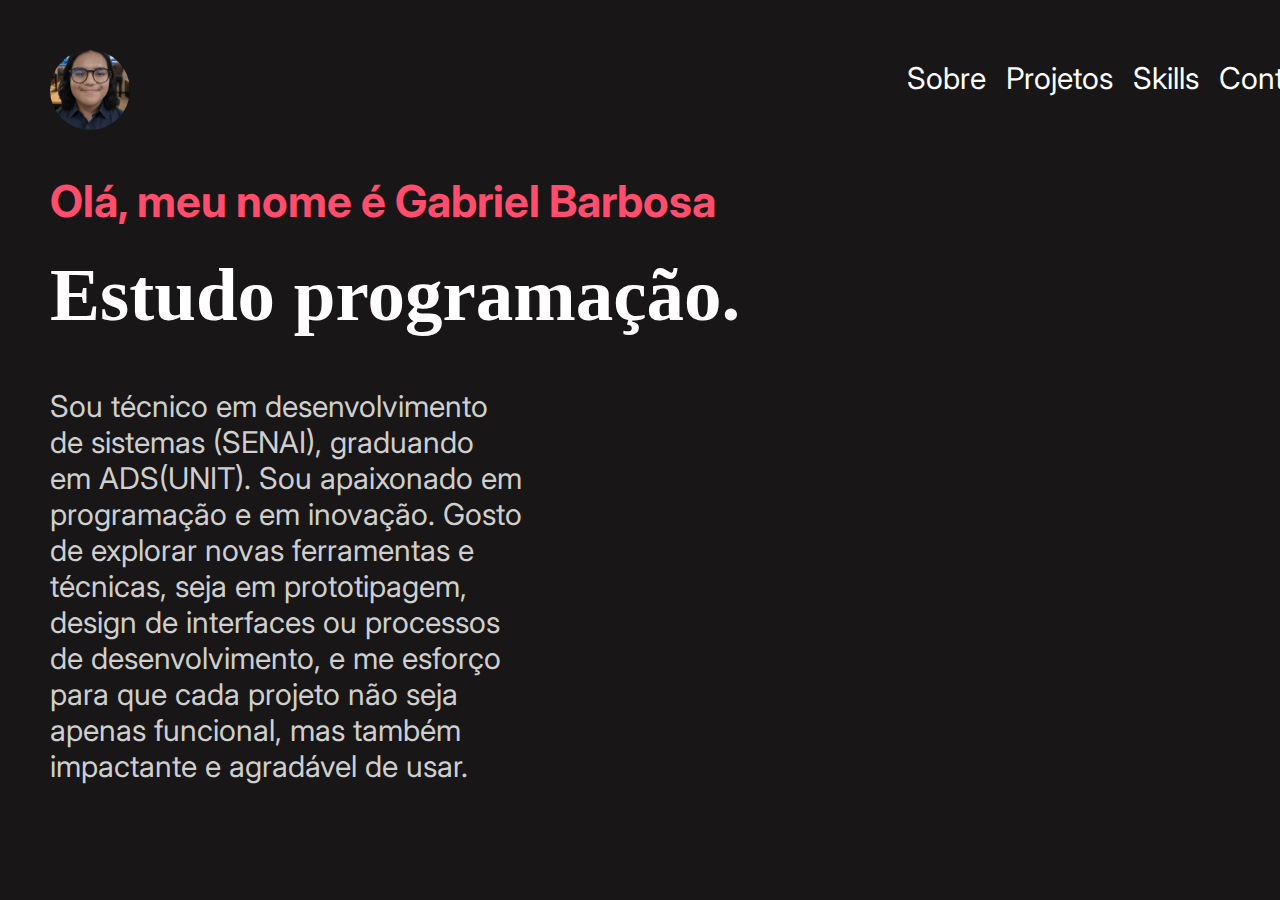
<file: index.html>
<!DOCTYPE html>
<html lang="pt-br">
<head>
    <meta charset="UTF-8">
    <meta name="viewport" content="width=device-width, initial-scale=1.0">
    <title>Sobre</title>
    <link rel="stylesheet" href="style.css">
    <link rel="preconnect" href="https://fonts.googleapis.com">
    <link rel="preconnect" href="https://fonts.gstatic.com" crossorigin>
    <link href="https://fonts.googleapis.com/css2?family=Inter:ital,opsz,wght@0,14..32,100..900;1,14..32,100..900&display=swap" rel="stylesheet">
    <link rel="icon" href="/assets/favicon.png" type="image/x-icon">
</head>
<body>
    <Header>
    <div id="navCompleto">
    <img src="./assets/fotoPerfil.jpeg" id="perfil"> 

<nav id="navEstilo" >
       <a href="index.html" class="navest">Sobre</a>
       <a href="projetos.html" class="navest">Projetos</a>
       <a href="skills.html" class="navest">Skills</a>
       <a href="contato.html" class="navest">Contato</a>
        
    </div>
    </nav>

    </Header>
    <main>
        <h3 id="apresentacao">Olá, meu nome é Gabriel Barbosa</h3>

        <h1 id="estudo">Estudo programação.</h1>

        <p id="texto">Sou técnico em desenvolvimento de sistemas (SENAI), graduando em ADS(UNIT). Sou apaixonado em programação e em inovação.
Gosto de explorar novas ferramentas e técnicas, seja em prototipagem, design de interfaces ou processos de desenvolvimento, e me esforço para que cada projeto não seja apenas funcional, mas também impactante e agradável de usar.</p>


    </main>

 
</body>
</html>
</file>
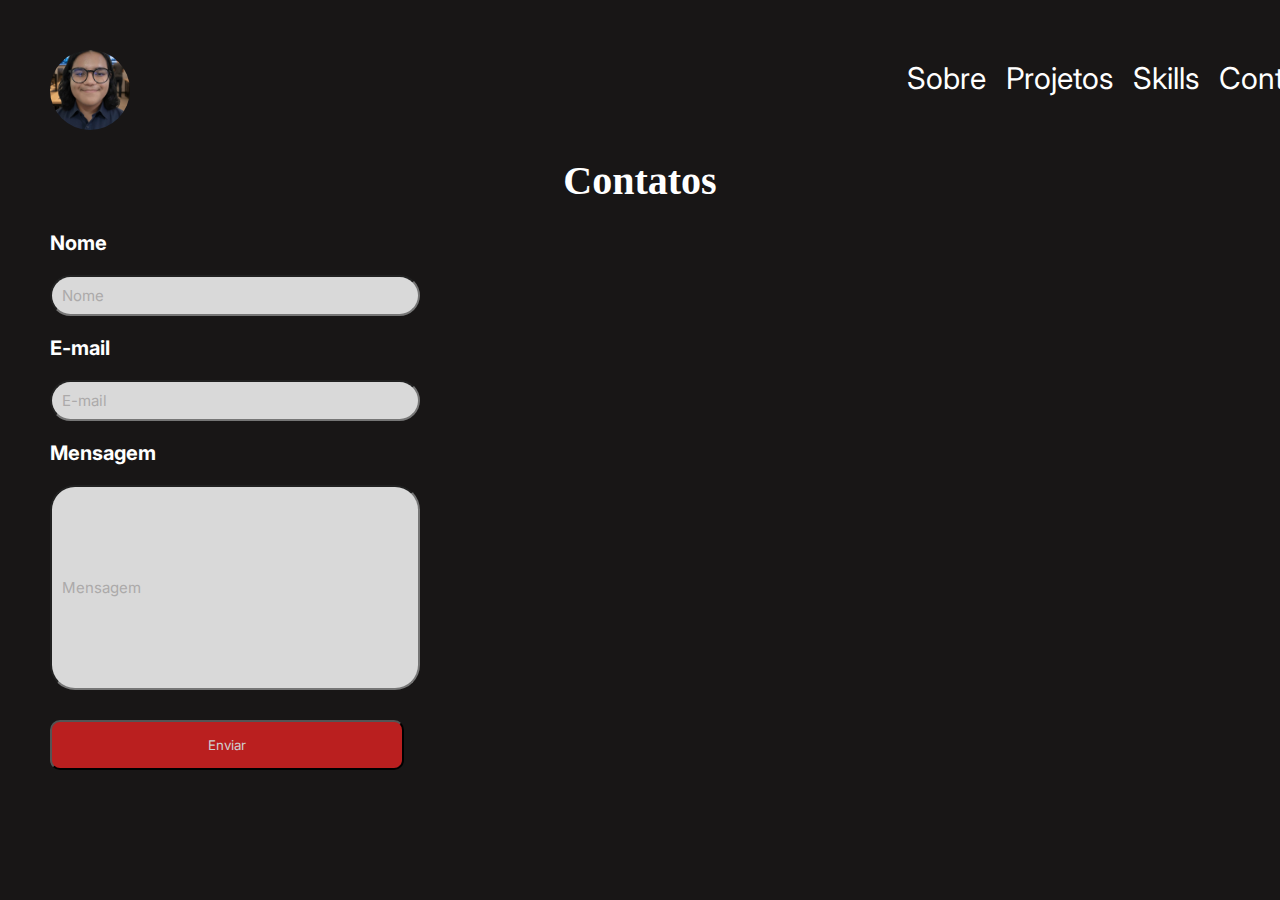
<file: contato.html>
<!DOCTYPE html>
<html lang="pt-br">
<head>
    <meta charset="UTF-8">
    <meta name="viewport" content="width=device-width, initial-scale=1.0">
    <title>Sobre</title>
    <link rel="stylesheet" href="style.css">
    <link rel="preconnect" href="https://fonts.googleapis.com">
    <link rel="preconnect" href="https://fonts.gstatic.com" crossorigin>
    <link href="https://fonts.googleapis.com/css2?family=Inter:ital,opsz,wght@0,14..32,100..900;1,14..32,100..900&display=swap" rel="stylesheet">
    
</head>
<body>
    <Header>
    <div id="navCompleto">
    <img src="./assets/fotoPerfil.jpeg" id="perfil"> 

 <nav id="navEstilo" >
       <a href="sobre.html" class="navest">Sobre</a>
       <a href="projetos.html" class="navest">Projetos</a>
       <a href="skills.html" class="navest">Skills</a>
       <a href="contato.html" class="navest">Contato</a>
        
    </div>
    </nav>

    </Header>
    <main>
         <h1 id="h1">Contatos</h1>
     <section id="mandarMensagem">
       <article class="digitar">
        <h3>Nome</h3>
        <div class="inputEstilo"><input type="text" placeholder="Nome"></div>
       </article>

       <article class="digitar">
        <h3>E-mail</h3>
        <div class="inputEstilo"><input type="text" placeholder="E-mail"></div>
       </article>

       <article class="digitar">
        <h3>Mensagem</h3>
        <div id="caixaTexto"><input type="text" placeholder="Mensagem"></div>
       </article>

       <button>Enviar</button>
    </main>

 
</body>
</html>
</file>
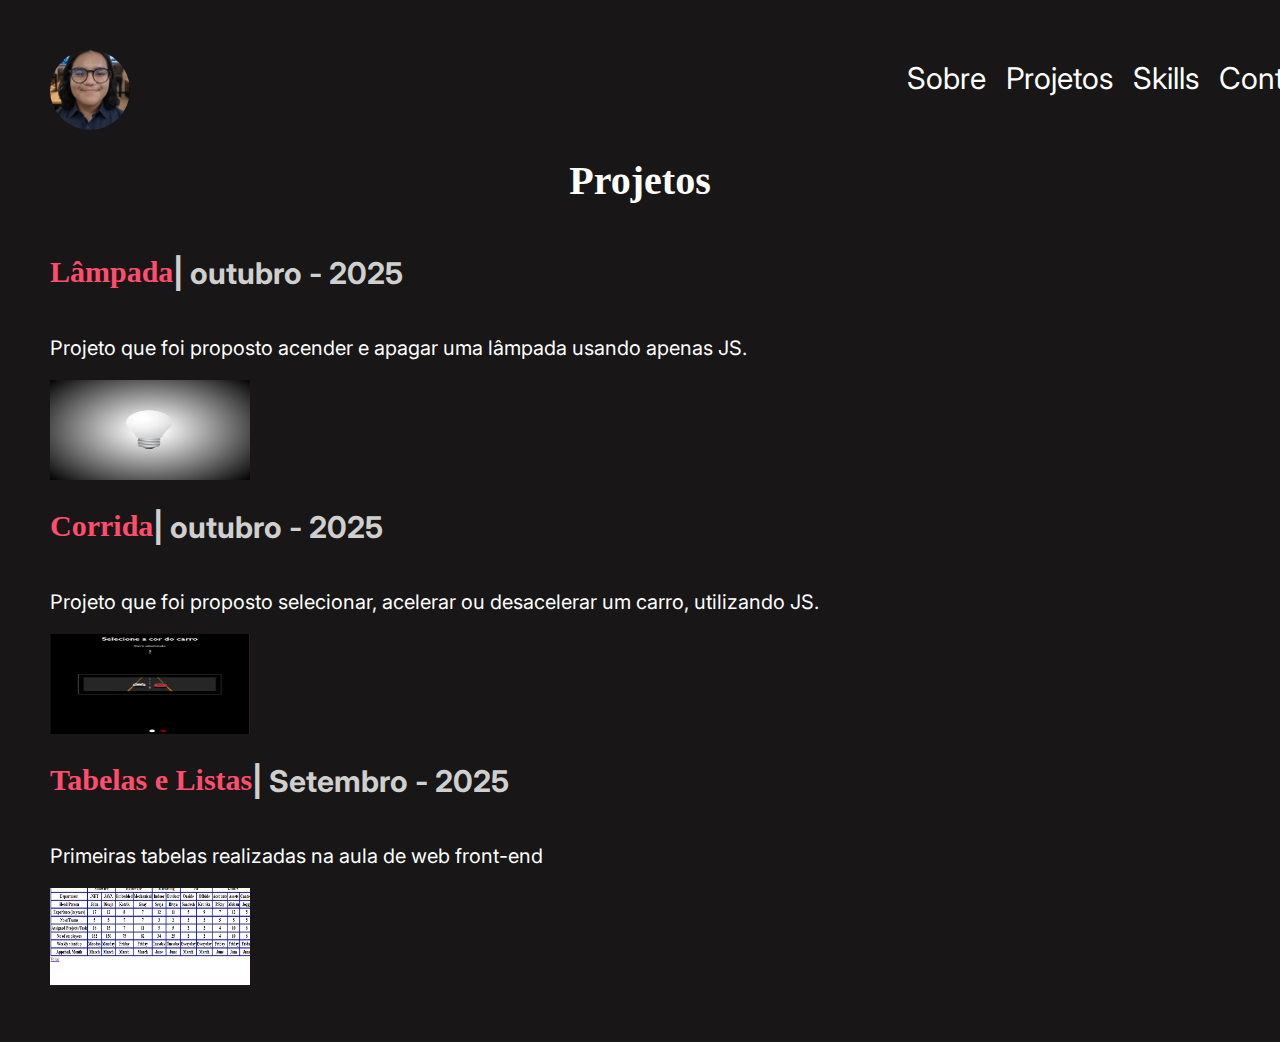
<file: projetos.html>
<!DOCTYPE html>
<html lang="pt-br">
<head>
    <meta charset="UTF-8">
    <meta name="viewport" content="width=device-width, initial-scale=1.0">
    <title>Projetos</title>
    <link rel="stylesheet" href="style.css">
    <link rel="preconnect" href="https://fonts.googleapis.com">
    <link rel="preconnect" href="https://fonts.gstatic.com" crossorigin>
    <link href="https://fonts.googleapis.com/css2?family=Inter:ital,opsz,wght@0,14..32,100..900;1,14..32,100..900&display=swap" rel="stylesheet">
    <link rel="icon" href="/PortfolioWebFrontEnd/assets/favicon.png" type="image/x-icon">

</head>
<body>
    <div class="main-container">
    <Header>
    <div id="navCompleto">
    <img src="./assets/fotoPerfil.jpeg " id="perfil"> 

    <nav id="navEstilo" >
       <a href="index.html" class="navest">Sobre</a>
       <a href="projetos.html" class="navest">Projetos</a>
       <a href="skills.html" class="navest">Skills</a>
       <a href="contato.html" class="navest">Contato</a>
        
    </div>
    </nav>

    </Header>
    <main>
    
        <h1 id="h1">Projetos</h1>

        <div>
            <div class="projetos">
                <div>
                <div class="TituloEdata">
                 <h2 class="tituloProjeto">Lâmpada</h2>
                 <h2 class="dataProjeto">| outubro - 2025</h2>
                  </div>
                 <p class="TextoProjeto">Projeto que foi proposto acender e apagar uma lâmpada usando apenas JS.</p>
                
                <img src="./assets/lampada.png" alt="" class="imagemProjeto">
                </div>

                 <div>
                <div class="TituloEdata">
                 <h2 class="tituloProjeto">Corrida</h2>
                 <h2 class="dataProjeto">| outubro - 2025</h2>
                  </div>
                 <p class="TextoProjeto">Projeto que foi proposto selecionar, acelerar ou desacelerar um carro, utilizando JS.</p>
                
                <img src="./assets/corrida.png" alt="" class="imagemProjeto">
                </div>

                <div>
                <div class="TituloEdata">
                 <h2 class="tituloProjeto">Tabelas e Listas</h2>
                 <h2 class="dataProjeto">| Setembro - 2025</h2>
                  </div>
                 <p class="TextoProjeto">Primeiras tabelas realizadas na aula de web front-end</p>
                
                <img src="./assets/p3.png" alt="" class="imagemProjeto">
                </div>
            </div>
        </div>

      

    </main>

 
</body>
</div>
</html>
</file>
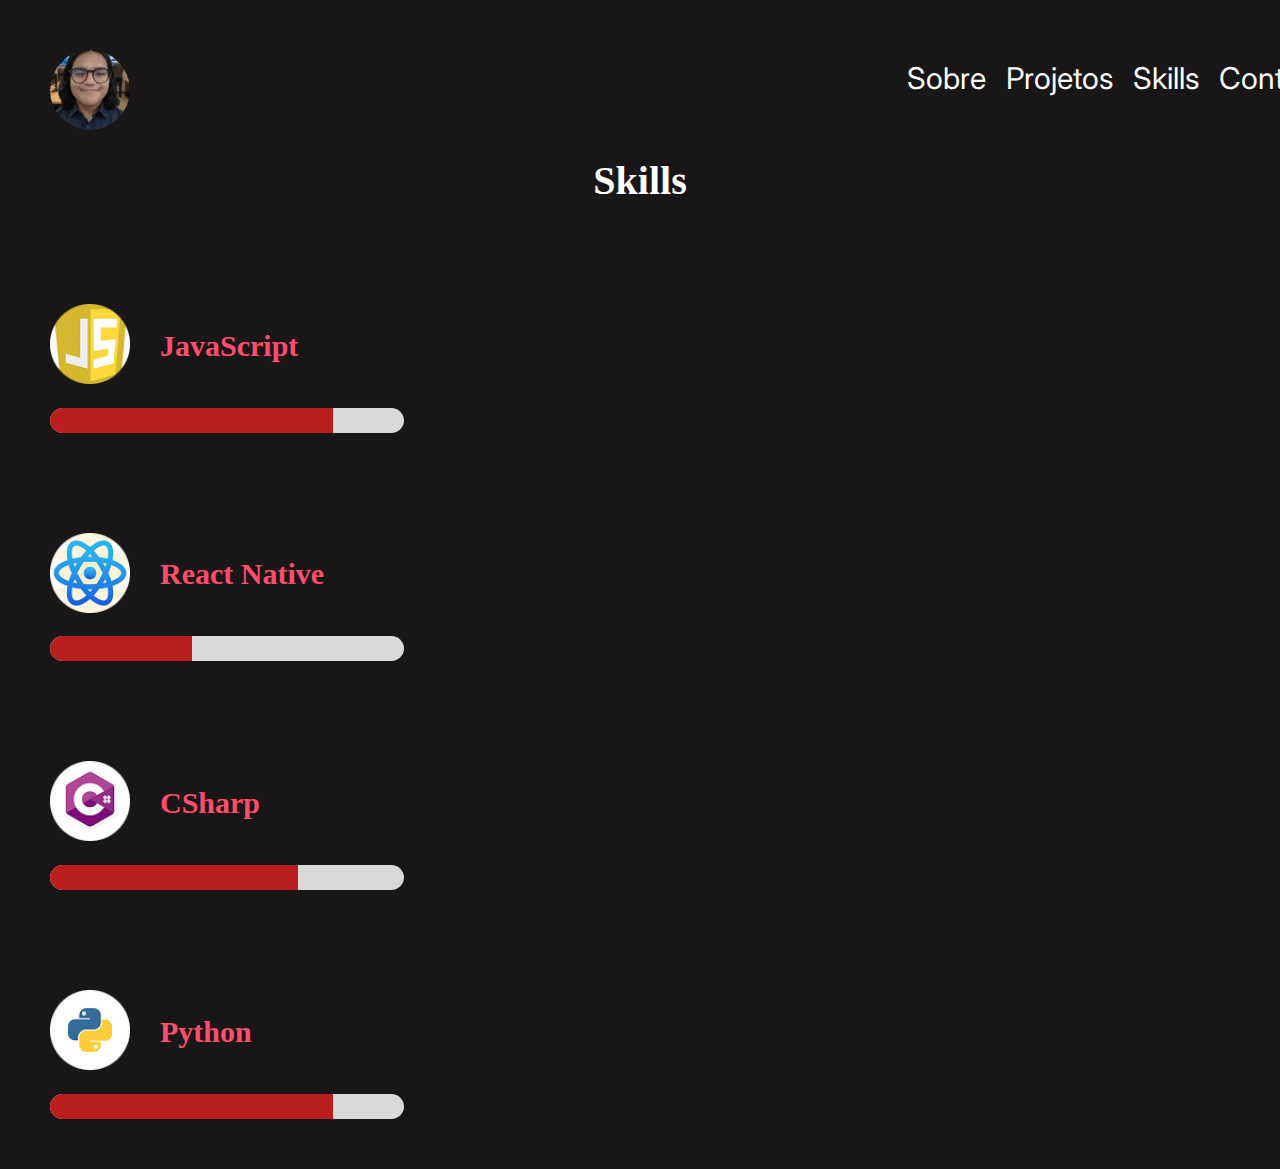
<file: skills.html>
<!DOCTYPE html>
<html lang="pt-br">
<head>
    <meta charset="UTF-8">
    <meta name="viewport" content="width=device-width, initial-scale=1.0">
    <title>Sobre</title>
    <link rel="stylesheet" href="style.css">
    <link rel="preconnect" href="https://fonts.googleapis.com">
    <link rel="preconnect" href="https://fonts.gstatic.com" crossorigin>
    <link href="https://fonts.googleapis.com/css2?family=Inter:ital,opsz,wght@0,14..32,100..900;1,14..32,100..900&display=swap" rel="stylesheet">
    
</head>
<body>
    <Header>
    <div id="navCompleto">
    <img src="./assets/fotoPerfil.jpeg" id="perfil"> 

 <nav id="navEstilo" >
       <a href="sobre.html" class="navest">Sobre</a>
       <a href="projetos.html" class="navest">Projetos</a>
       <a href="skills.html" class="navest">Skills</a>
       <a href="contato.html" class="navest">Contato</a>
        
    </div>
    </nav>

    </Header>
    <main>
         <h1 id="h1">Skills</h1>
     <section id="habilidades">
       <article class="habs">
            <div class="headerHab">
                <img src="./assets/js.png" alt="">
                <h2 class="tituloSkills">JavaScript</h2>
            </div>
            <div class="barra-container">
                <div class="barra" id="barra1"></div>
            </div>
            
       </article>

            <article class="habs">
            <div class="headerHab">
                <img src="./assets/react.png" alt="">
                <h2 class="tituloSkills">React Native</h2>
            </div>
            <div class="barra-container">
                <div class="barra" id="barra2"></div>
            </div>
            
       </article>
            
       <article class="habs">
            <div class="headerHab">
                <img src="./assets/csharp.png" alt="">
                <h2 class="tituloSkills">CSharp</h2>
            </div>
            <div class="barra-container">
                <div class="barra" id="barra3"></div>
            </div>
        </article>

          <article class="habs">
            <div class="headerHab">
                <img src="./assets/python.png" alt="">
                <h2 class="tituloSkills">Python</h2>
            </div>
            <div class="barra-container">
                <div class="barra" id="barra4"></div>
            </div>
        </article>
            
        </section>
     </div>

    </main>

 
</body>
</html>
</file>
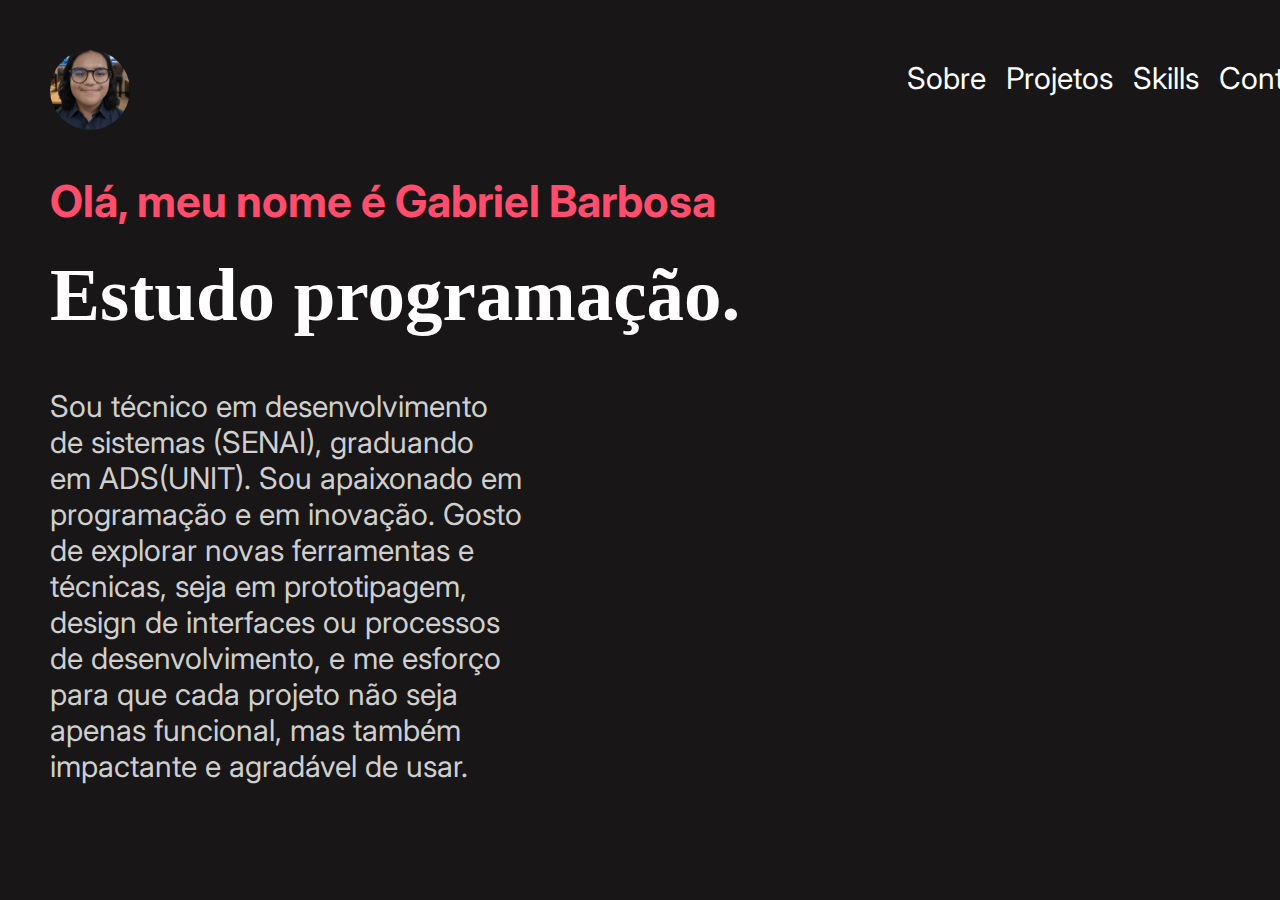
<file: sobre.html>
<!DOCTYPE html>
<html lang="pt-br">
<head>
    <meta charset="UTF-8">
    <meta name="viewport" content="width=device-width, initial-scale=1.0">
    <title>Sobre</title>
    <link rel="stylesheet" href="style.css">
    <link rel="preconnect" href="https://fonts.googleapis.com">
    <link rel="preconnect" href="https://fonts.gstatic.com" crossorigin>
    <link href="https://fonts.googleapis.com/css2?family=Inter:ital,opsz,wght@0,14..32,100..900;1,14..32,100..900&display=swap" rel="stylesheet">
    
</head>
<body>
    <Header>
    <div id="navCompleto">
    <img src="./assets/fotoPerfil.jpeg" id="perfil"> 

<nav id="navEstilo" >
       <a href="sobre.html" class="navest">Sobre</a>
       <a href="projetos.html" class="navest">Projetos</a>
       <a href="skills.html" class="navest">Skills</a>
       <a href="contato.html" class="navest">Contato</a>
        
    </div>
    </nav>

    </Header>
    <main>
        <h3 id="apresentacao">Olá, meu nome é Gabriel Barbosa</h3>

        <h1 id="estudo">Estudo programação.</h1>

        <p id="texto">Sou técnico em desenvolvimento de sistemas (SENAI), graduando em ADS(UNIT). Sou apaixonado em programação e em inovação.
Gosto de explorar novas ferramentas e técnicas, seja em prototipagem, design de interfaces ou processos de desenvolvimento, e me esforço para que cada projeto não seja apenas funcional, mas também impactante e agradável de usar.</p>


    </main>

 
</body>
</html>
</file>
<file: style.css>
*{
    background-color:#181616 ;
}
body{
    margin: 50px;
}
img{
   width: 80px;
   height: 80px; 
}
#perfil{
width: 100px;
  aspect-ratio: 1 / 1; 
  border-radius: 50%;
  object-fit: cover;
}
#navEstilo{
    font-family: "Inter", bold ;
    font-size: 30px;
    justify-content: left;
    color: #fff;
    display: flex;
    margin-left: 65%;
}
.navest{
    margin: 10px;
}
#navCompleto{
    display: flex;
}

a{
    text-decoration: none;
    color: #fff;
}
a:hover{
    background-color: #FF4D6D;
}
#apresentacao{
    color: #FF4D6D;
    font-family: "Inter", bold ;
    font-size: 44px;
    justify-content: left;
    margin-bottom: 0%;
}

#estudo{
    margin-top: 2%;
    font-size: 75px;
    font-family: "Playfair Display", serif;
    justify-content: left;
    color: #fff; 
    font-style: normal;
}
#texto{
    justify-content: left;
    font-family: "Inter";
    color: #CFCFCF;
    font-size: 30px;
    max-width: 40%;

}

#h1{
    font-size: 40px;
    font-family: "Playfair Display", serif;
    justify-content: center;
    align-items: center;
    text-align: center;
    color: #fff; 
    font-style: normal;
}

.tituloProjeto{
    color: #FF4D6D;
     font-family: "Playfair Display", serif;
     font-size: 30px;

}
.dataProjeto{
    font-size: 30px;
    color: #CFCFCF;
    font-family: "Inter";
}

.TextoProjeto{
    font-size: 20px;
    font-family: "Inter";
    color: #fff;
}
.TituloEdata{
    display: flex;
}
.imagemProjeto{
    width: 200px;
    height: 100px;
}
.tituloSkills{
    color: #FF4D6D;
     font-family: "Playfair Display", serif;
     font-size: 30px;
     margin-left: 30px;
}
.headerHab{
    display: flex;
    margin-left:0px;
    margin-top: 100px;
}
.barra-container{
    margin-top: 20px;
      width: 30%;
      background-color: #D9D9D9;
      border-radius: 25px;
      overflow: hidden;
}

.barra {

    height: 25px;
    background-color: #BA1F1F;
    text-align: center;
    color: white;
    line-height: 25px;
}

#barra1 { width: 80%; }
#barra2 { width: 40%; }
#barra3 { width: 70%; }
#barra4 { width: 80%; }

 .digitar h3{
     color: white;
     font-family: "Inter";
     font-size: 20px;
}

.inputEstilo input{
    height: 35px;
    width: 30%;
    background-color: #D9D9D9;
      border-radius: 25px;
      overflow: hidden;
      font-size: 15px;
      font-family: "Inter";
      padding-left: 10px;
}

#caixaTexto input{
     height: 200px;
    width: 30%;
    background-color: #D9D9D9;
      border-radius: 25px;
      overflow: hidden;
      font-size: 15px;
      font-family: "Inter";
      text-align: left;
        padding-left: 10px;
        padding-bottom: 0%;
}
.inputEstilo input::placeholder {
  color: #ACAAAA;
}
#caixaTexto input::placeholder {
  color: #ACAAAA;
}

button{
     width: 30%;
     background-color: #BA1F1F;
     font-family: "Inter";
     height: 50px; 
     border-radius: 10px;
     margin-top: 30px;
     color: #CFCFCF;
}
.fotoEdados{
    display: flex;
}
.fotoEdados h3{
        font-family: "Inter";
        font-size: 20px;
        color: #fff;
        padding: 20px;
}

#contatosDados{
    margin-top: 50px;
}
#map { 
    height: 180px; 
    width: 30%;
    border-radius: 20px;
    background-color: #fff;

}
.localizacao{
    display: flex;
    margin-top: 20px;
}
#spot{
    margin-top: 50px;
    margin-left: 30px;
}
</file>
